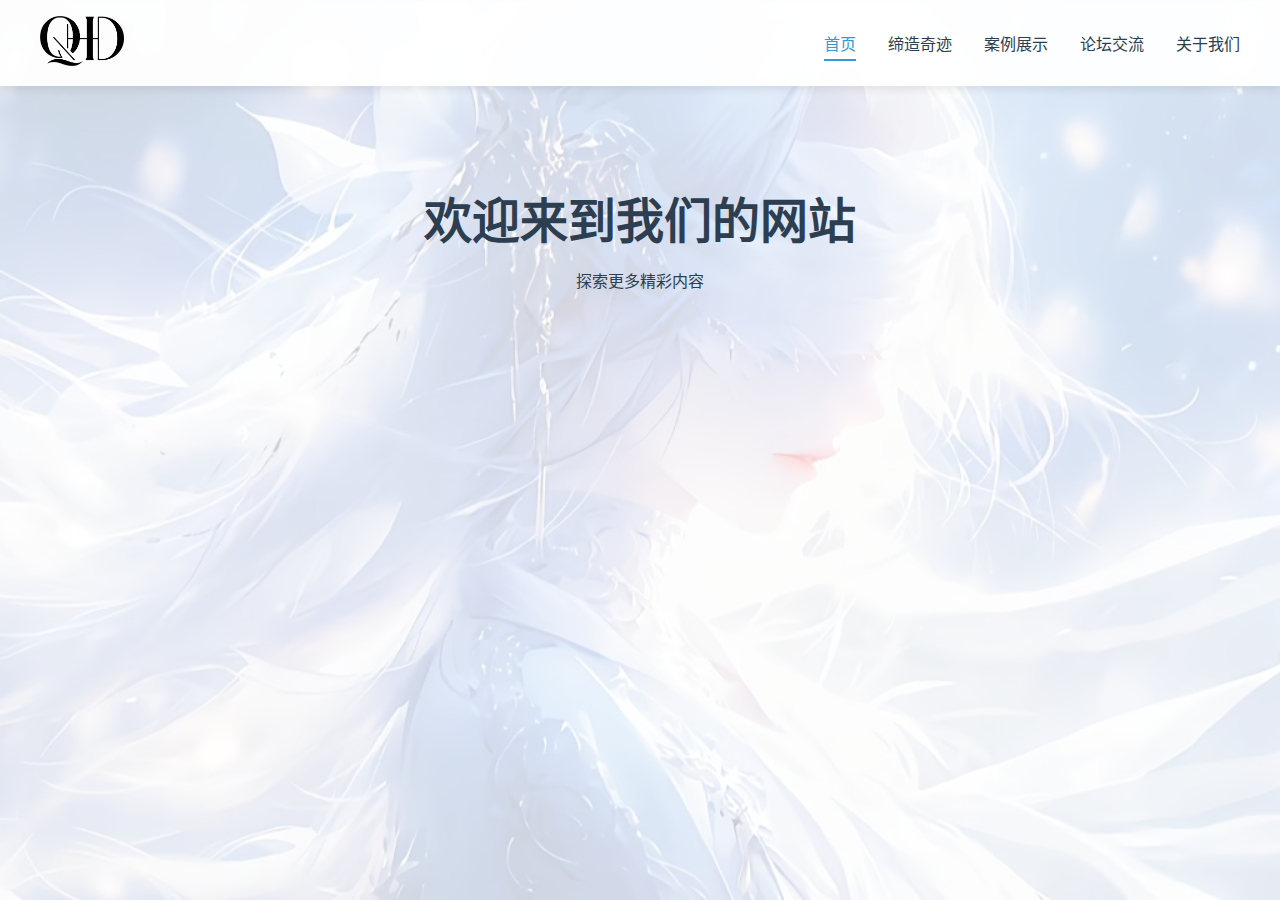
<file: index.html>
<!DOCTYPE html>
<html lang="zh-CN">
<head>
    <meta charset="UTF-8">
    <meta name="viewport" content="width=device-width, initial-scale=1.0">
    <title>QHD</title>
    <link rel="stylesheet" href="style.css">
    <style>
        .hero {
            text-align: center;
            padding: 4rem 0;
            color: #2c3e50;
        }

        .hero h1 {
            font-size: 3rem;
            margin-bottom: 1rem;
        }

        .card-container {
            display: grid;
            grid-template-columns: repeat(auto-fit, minmax(300px, 1fr));
            gap: 2rem;
            padding: 2rem;
        }

    </style>
</head>
<body>
    <nav class="navbar">
        <div class="nav-container">
            <a href="index.html" class="logo">
                <img src="logo.png" alt="企业LOGO">
            </a>
            <ul class="nav-links">
                <li><a href="index.html" class="active">首页</a></li>
                <li><a href="services.html">缔造奇迹</a></li>
                <li><a href="portfolio.html">案例展示</a></li>
                <li><a href="forum.html">论坛交流</a></li>
                <li><a href="about.html">关于我们</a></li>
            </ul>
        </div>
    </nav>

    <div class="content">
        <section class="hero">
            <h1>欢迎来到我们的网站</h1>
            <p>探索更多精彩内容</p>
        </section>

        <div class="card-container">
            <!-- 首页内容保持不变 -->
        </div>
    </div>
</body>

</html>
</file>
<file: style.css>
/* style.css */
* {
    margin: 0;
    padding: 0;
    box-sizing: border-box;
    font-family: 'Segoe UI', Tahoma, Geneva, Verdana, sans-serif;
}

body {
    background-image: url('background.jpg');
    background-size: cover;
    background-position: center;
    background-attachment: fixed;
    background-repeat: no-repeat;
    min-height: 100vh;
}

body::after {
    content: '';
    position: absolute;
    top: 0;
    left: 0;
    right: 0;
    bottom: 0;
    background: rgba(255, 255, 255, 0.8);
    z-index: -1;
}

/* 导航条样式（公共样式） */
.navbar {
    background: rgba(255, 255, 255, 0.95);
    padding: 1rem 2rem;
    box-shadow: 0 2px 10px rgba(0, 0, 0, 0.1);
    position: sticky;
    top: 0;
    z-index: 1000;
}

.nav-container {
    max-width: 1200px;
    margin: 0 auto;
    display: flex;
    justify-content: space-between;
    align-items: center;
}

.logo img {
    height: 50px;
    width: auto;
    transition: opacity 0.3s ease;
}

.logo img:hover {
    opacity: 0.8;
}

.nav-links {
    display: flex;
    gap: 2rem;
    list-style: none;
}

.nav-links a {
    text-decoration: none;
    color: #2c3e50;
    font-weight: 500;
    position: relative;
    padding: 0.5rem 0;
    transition: color 0.3s ease;
}

.nav-links a::after {
    content: '';
    position: absolute;
    bottom: 0;
    left: 0;
    width: 0;
    height: 2px;
    background: #3498db;
    transition: width 0.3s ease;
}

.nav-links a:hover {
    color: #3498db;
}

.nav-links a:hover::after {
    width: 100%;
}

.content {
    max-width: 1200px;
    margin: 2rem auto;
    padding: 0 2rem;
    position: relative;
    z-index: 1;
}

/* 当前页面高亮效果 */
.nav-links a.active {
    color: #3498db;
}

.nav-links a.active::after {
    width: 100%;
}

/* 响应式设计 */
@media (max-width: 768px) {
    .nav-links {
        display: none;
    }

    .logo img {
        height: 40px;
    }
}

/* 内容区域 */
.content {
    max-width: 1200px;
    margin: 2rem auto;
    padding: 0 2rem;
    position: relative;
    z-index: 1;
}
/* style.css 添加以下内容 */
.page-transition {
    transition: opacity 0.3s ease;
}

.page-leave {
    opacity: 1;
}

.page-leave-active {
    opacity: 0;
}

.page-enter {
    opacity: 0;
}

.page-enter-active {
    opacity: 1;
}

.loading-overlay {
    position: fixed;
    top: 0;
    left: 0;
    width: 100%;
    height: 100%;
    background: white;
    z-index: 9999;
    display: none;
    justify-content: center;
    align-items: center;

}
</file>
